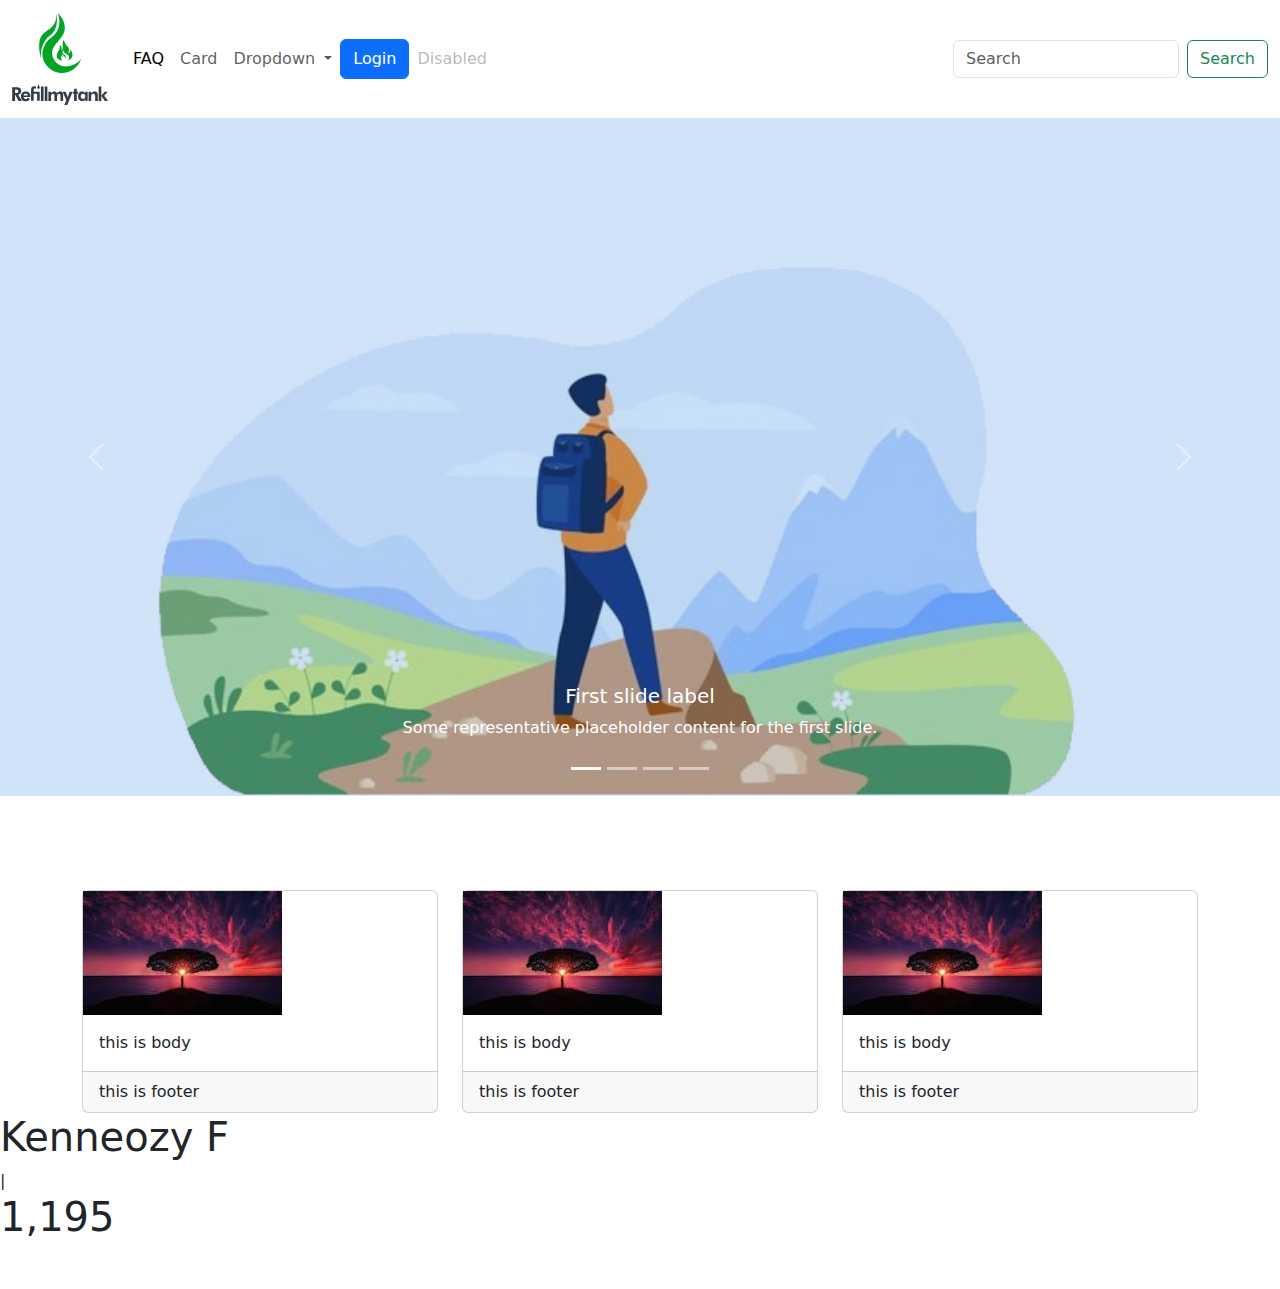
<file: index.html>
<!DOCTYPE html>
<html lang="en">

<head>
  <meta charset="UTF-8">
  <meta http-equiv="X-UA-Compatible" content="IE=edge">
  <meta name="viewport" content="width=device-width, initial-scale=1.0">
  <title>Document</title>
  <link rel="stylesheet" href="./style.css">
  <link rel="stylesheet" href="./bootstrap.min.css">
  <link rel="stylesheet" href="./aos.min.css">
  

</head>

<body>
  <header>

    <nav class="navbar navbar-expand-lg">
      <div class="container-fluid">
        <a class="navbar-brand" href="#"><img src="./images/logo.svg" alt=""></a>
        <button class="navbar-toggler" type="button" data-bs-toggle="collapse" data-bs-target="#navbarSupportedContent"
          aria-controls="navbarSupportedContent" aria-expanded="false" aria-label="Toggle navigation">
          <span class="navbar-toggler-icon"></span>
        </button>
        <div class="collapse navbar-collapse" id="navbarSupportedContent">
          <ul class="navbar-nav me-auto mb-2 mb-lg-0">

            <li class="nav-item">
              <a class="nav-link active" aria-current="page" href="./faq.html">FAQ</a>
            </li>

            <li class="nav-item">
              <a class="nav-link" href="#Card">Card</a>
            </li>

            <li class="nav-item dropdown">
              <a class="nav-link dropdown-toggle" href="#" role="button" data-bs-toggle="dropdown"
                aria-expanded="false">
                Dropdown
              </a>
              <ul class="dropdown-menu">
                <li><a class="dropdown-item" href="#">Action</a></li>
                <li><a class="dropdown-item" href="#">Another action</a></li>
                <li>
                  <hr class="dropdown-divider">
                </li>

                <li><a class="dropdown-item" href="#">Something else here</a></li>

              </ul>
            </li>

            <button type="button" class="btn btn-primary" data-bs-toggle="modal" data-bs-target="#exampleModal">
              Login
            </button>






            <li class="nav-item">
              <a class="nav-link disabled">Disabled</a>
            </li>
          </ul>
          <form class="d-flex" role="search">
            <input class="form-control me-2" type="search" placeholder="Search" aria-label="Search">
            <button class="btn btn-outline-success" type="submit">Search</button>
          </form>
        </div>
      </div>
    </nav>

    <div class="bannner">
      <div id="carouselExampleCaptions" class="carousel slide">
        <div class="carousel-indicators">
          <button type="button" data-bs-target="#carouselExampleCaptions" data-bs-slide-to="0" class="active"
            aria-current="true" aria-label="Slide 1"></button>
          <button type="button" data-bs-target="#carouselExampleCaptions" data-bs-slide-to="1"
            aria-label="Slide 2"></button>
          <button type="button" data-bs-target="#carouselExampleCaptions" data-bs-slide-to="2"
            aria-label="Slide 3"></button>
          <button type="button" data-bs-target="#carouselExampleCaptions" data-bs-slide-to="3"
            aria-label="Slide 4"></button>
        </div>
        <div class="carousel-inner">

          <div class="carousel-item active">
            <img src="./images/bg1.jpg" class="d-block w-100" alt="...">
            <div class="carousel-caption d-none d-md-block">
              <h5>First slide label</h5>
              <p>Some representative placeholder content for the first slide.</p>
            </div>
          </div>

          <div class="carousel-item">
            <img src="./images/bg2.jpg" class="d-block w-100" alt="...">
            <div class="carousel-caption d-none d-md-block">
              <h5>Second slide label</h5>
              <p>Some representative placeholder content for the second slide.</p>
            </div>
          </div>

          <div class="carousel-item">
            <img src="./images/bg3.jpg" class="d-block w-100" alt="...">
            <div class="carousel-caption d-none d-md-block">
              <h5>Third slide label</h5>
              <p>Some representative placeholder content for the third slide.</p>
            </div>
          </div>


          <div class="carousel-item">
            <img src="./images/bg4.jpg" class="d-block w-100" alt="...">
            <div class="carousel-caption d-none d-md-block">
              <h5>Fourth slide label</h5>
              <p>Some representative placeholder content for the third slide.</p>
            </div>
          </div>


        </div>

        <button class="carousel-control-prev" type="button" data-bs-target="#carouselExampleCaptions"
          data-bs-slide="prev">
          <span class="carousel-control-prev-icon" aria-hidden="true"></span>
          <span class="visually-hidden">Previous</span>
        </button>
        <button class="carousel-control-next" type="button" data-bs-target="#carouselExampleCaptions"
          data-bs-slide="next">
          <span class="carousel-control-next-icon" aria-hidden="true"></span>
          <span class="visually-hidden">Next</span>
        </button>
      </div>
    </div>
  </header>


  <!-- Modal -->
  <div class="modal fade" id="exampleModal" tabindex="-1" aria-labelledby="exampleModalLabel" aria-hidden="true">
    <div class="modal-dialog modal-md">
      <div class="modal-content">
        <div class="modal-header">
          <h1 class="modal-title fs-5" id="exampleModalLabel">Login</h1>
          <button type="button" class="btn-close" data-bs-dismiss="modal" aria-label="Close"></button>
        </div>
        <div class="modal-body">



          <form>
            <div class="row">
              <div class="col-md-6 col-12"> <input class="form-control" type="text" placeholder="enter your firstname">
              </div>
              <div class="col-md-6 col-12"> <input class="form-control" type="text" placeholder="enter your lastname">
              </div>
              <div class="col-md-6 col-12"> <input class="form-control" type="text" placeholder="enter your email">
              </div>
              <div class="col-md-6 col-12"> <input class="form-control" type="password"> </div>
              <div class="col-md-6 col-12"> <input class="form-control" type="file"></div>

            </div>



          </form>

        </div>
        <div class="modal-footer">
          <button type="button" class="btn btn-secondary" data-bs-dismiss="modal">Close</button>
          <button type="button" class="btn btn-success btn-sm">Submit</button>
        </div>
      </div>
    </div>
  </div>





  <main class="my-5">
    <section class="our services">

      <h6 class="text-center text-primary h2" data-aos="flip-up" data-aos-duration="3000">Our Services</h6>


      <div class="container" id="card">
        <div class="row">
          <div class="col-md-4 col-12">
            <div class="card">
              <div class="card-img"><img class="img-fluid" src="./images/download.jpg" alt=""></div>
              <div class="card-body">this is body</div>
              <div class="card-footer">this is footer</div>

            </div>

          </div>


          <div class="col-md-4 col-12">
            <div class="card">
              <div class="card-img"><img class="img-fluid" src="./images/download.jpg" alt=""></div>
              <div class="card-body">this is body</div>
              <div class="card-footer">this is footer</div>

            </div>

          </div>


          <div class="col-md-4 col-12">
            <div class="card">
              <div class="card-img"><img class="img-fluid" src="./images/download.jpg" alt=""></div>
              <div class="card-body">this is body</div>
              <div class="card-footer">this is footer</div>

            </div>

          </div>






        </div>

      </div>

    </section>

    <h1 id="typed"></h1>
    <h1 id="counter">1200</h1>


  </main>



  <script src="./bootstrap.bundle.min.js"></script>
  <script src="./typed.umd.js"></script>
  <script src="./aos.min.js"></script>
  <script type="module" src="./countUp.min.js"></script>
  <script type="module" src="./script.js"></script>
</body>

</html>
</file>
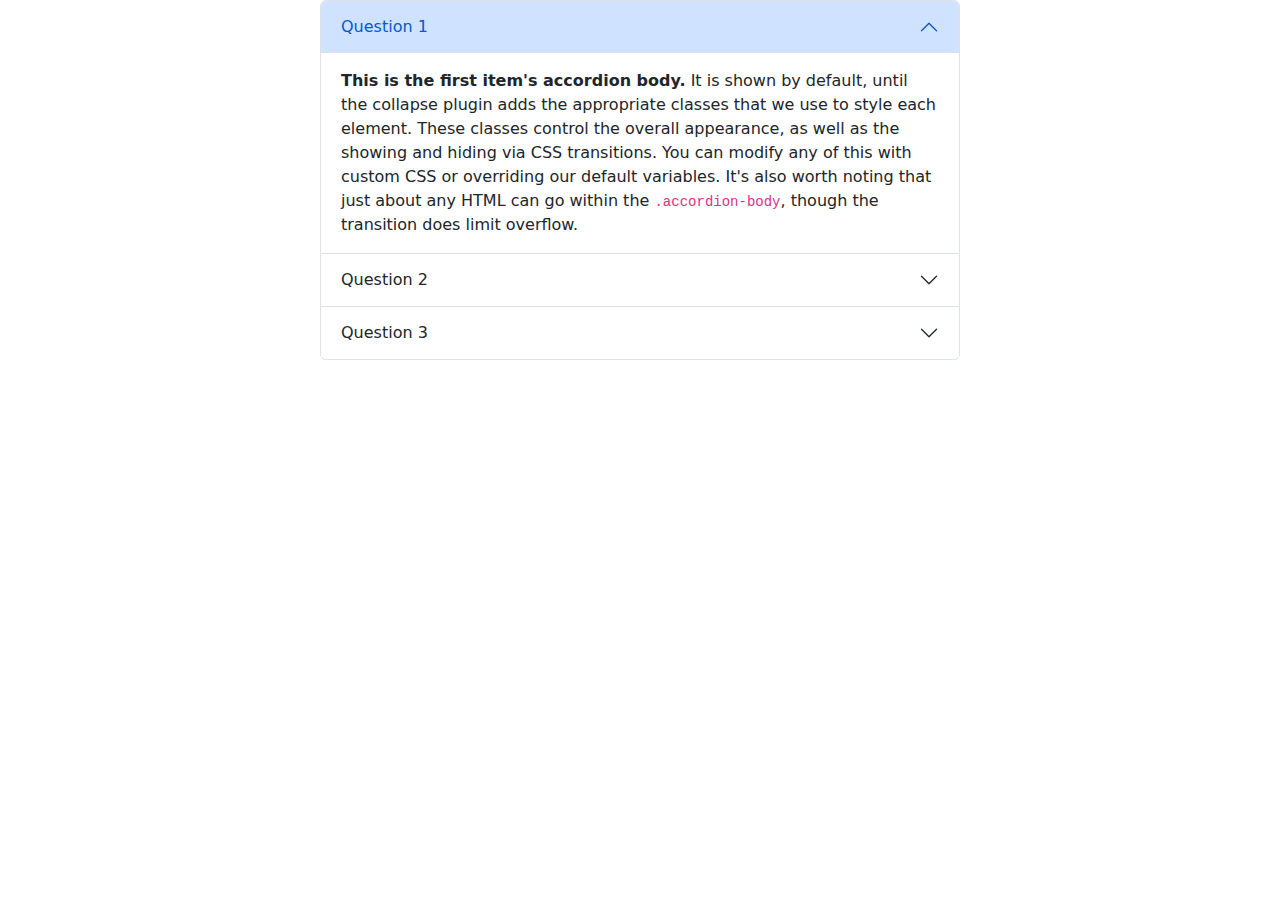
<file: faq.html>
<!DOCTYPE html>
<html lang="en">
<head>
    <meta charset="UTF-8">
    <meta http-equiv="X-UA-Compatible" content="IE=edge">
    <meta name="viewport" content="width=device-width, initial-scale=1.0">
    <title>Document</title>
    <link rel="stylesheet" href="./bootstrap.min.css">
    <link rel="stylesheet" href="./script.js">
</head>
<body>
    

    <div class="accordion w-50  m-auto" id="accordionExample">
        <div class="accordion-item">
          <h2 class="accordion-header">
            <button class="accordion-button" type="button" data-bs-toggle="collapse" data-bs-target="#collapseOne" aria-expanded="true" aria-controls="collapseOne">
              Question 1
            </p>
          </h2>
          <div id="collapseOne" class="accordion-collapse collapse show" data-bs-parent="#accordionExample">
            <div class="accordion-body">
              <strong>This is the first item's accordion body.</strong> It is shown by default, until the collapse plugin adds the appropriate classes that we use to style each element. These classes control the overall appearance, as well as the showing and hiding via CSS transitions. You can modify any of this with custom CSS or overriding our default variables. It's also worth noting that just about any HTML can go within the <code>.accordion-body</code>, though the transition does limit overflow.
            </div>
          </div>
        </div>

        <div class="accordion-item">
          <h2 class="accordion-header">
            <button class="accordion-button collapsed" type="button" data-bs-toggle="collapse" data-bs-target="#collapseTwo" aria-expanded="false" aria-controls="collapseTwo">
              Question 2
            </p>
          </h2>
          <div id="collapseTwo" class="accordion-collapse collapse" data-bs-parent="#accordionExample">
            <div class="accordion-body">
              <strong>This is the second item's accordion body.</strong> It is hidden by default, until the collapse plugin adds the appropriate classes that we use to style each element. These classes control the overall appearance, as well as the showing and hiding via CSS transitions. You can modify any of this with custom CSS or overriding our default variables. It's also worth noting that just about any HTML can go within the <code>.accordion-body</code>, though the transition does limit overflow.
            </div>
          </div>
        </div>

        <div class="accordion-item">
          <h2 class="accordion-header">
            <button class="accordion-button collapsed" type="button" data-bs-toggle="collapse" data-bs-target="#collapseThree" aria-expanded="false" aria-controls="collapseThree">
              Question 3
            </p>
          </h2>
          <div id="collapseThree" class="accordion-collapse collapse" data-bs-parent="#accordionExample">
            <div class="accordion-body">
              <strong>This is the third item's accordion body.</strong> It is hidden by default, until the collapse plugin adds the appropriate classes that we use to style each element. These classes control the overall appearance, as well as the showing and hiding via CSS transitions. You can modify any of this with custom CSS or overriding our default variables. It's also worth noting that just about any HTML can go within the <code>.accordion-body</code>, though the transition does limit overflow.
            </div>
          </div>
        </div>

      </div>



     <script src="./bootstrap.bundle.min.js"></script>
   
</body>
</html>
</file>
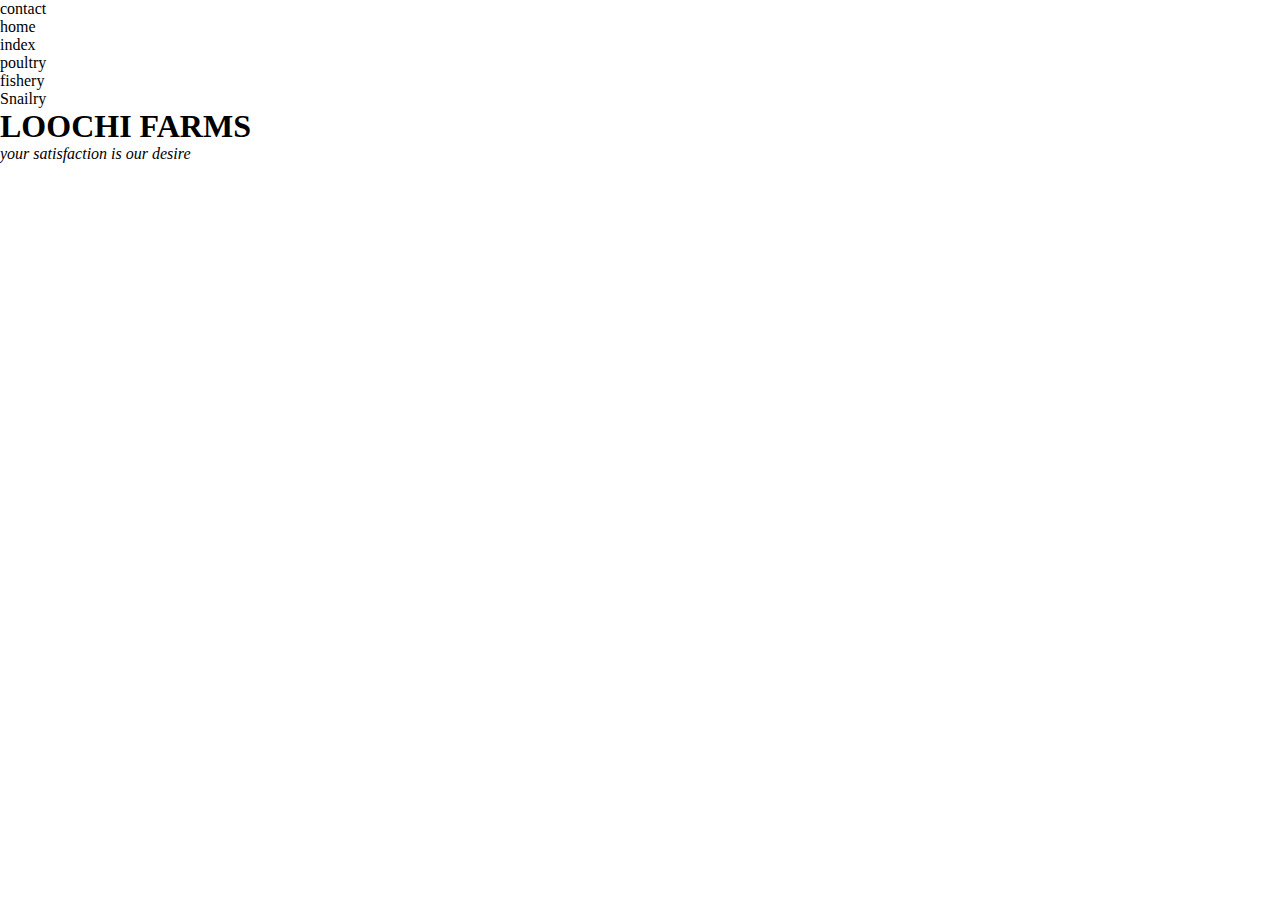
<file: index2.html>
<!DOCTYPE html>

<html lang="en">
<head>
    <meta charset="UTF-8">
    <meta http-equiv="X-UA-Compatible" content="IE=edge">
    <meta name="viewport" content="width=device-width, initial-scale=1.0">
    <title>Document</title>
    <link rel="stylesheet" href="./style.css">
</head>
<body>
    <nav class="nav">
        <nav id="contact">contact</nav>
        <nav class="home">home</nav>
        <nav class="index">index</nav>
    </nav>

    <div class="container">
        <div class="row">
            <div col-sm-4 bg-succes>poultry</div>
            <div col-sm-4>fishery</div>
            <div col-sm-4>Snailry</div>

        </div>

    </div>
    
    <h1  class="loochi">LOOCHI FARMS</h1>
    <i class="i">your satisfaction is our desire</i>


    
</body>
</html>
</file>
<file: style.css>
/* .loochi{
    margin: 2rem;
    padding: 2rem;
    justify-content: center;
    color: red;
    text-align: center;
}

.i{
    justify-content: center;
    background-color: red;
    color: chartreuse;
    text-align: center;
    display: flex;
}

.nav{
    margin: 0.5rem;
    padding: 2rem;
    background-color: black;
    color: beige;
    text-align: right;
    justify-content: space-between;
    display: flex;
}

.nav #contact{
    text-align: left;
    color: chartreuse;
    justify-content: left;
    display: flex;
} */



*{
    margin: 0;
    padding: 0;
    box-sizing: border-box;
}

.banner .carousel-inner img{
    height: 70vh;
    object-fit: fill;
}
</file>
